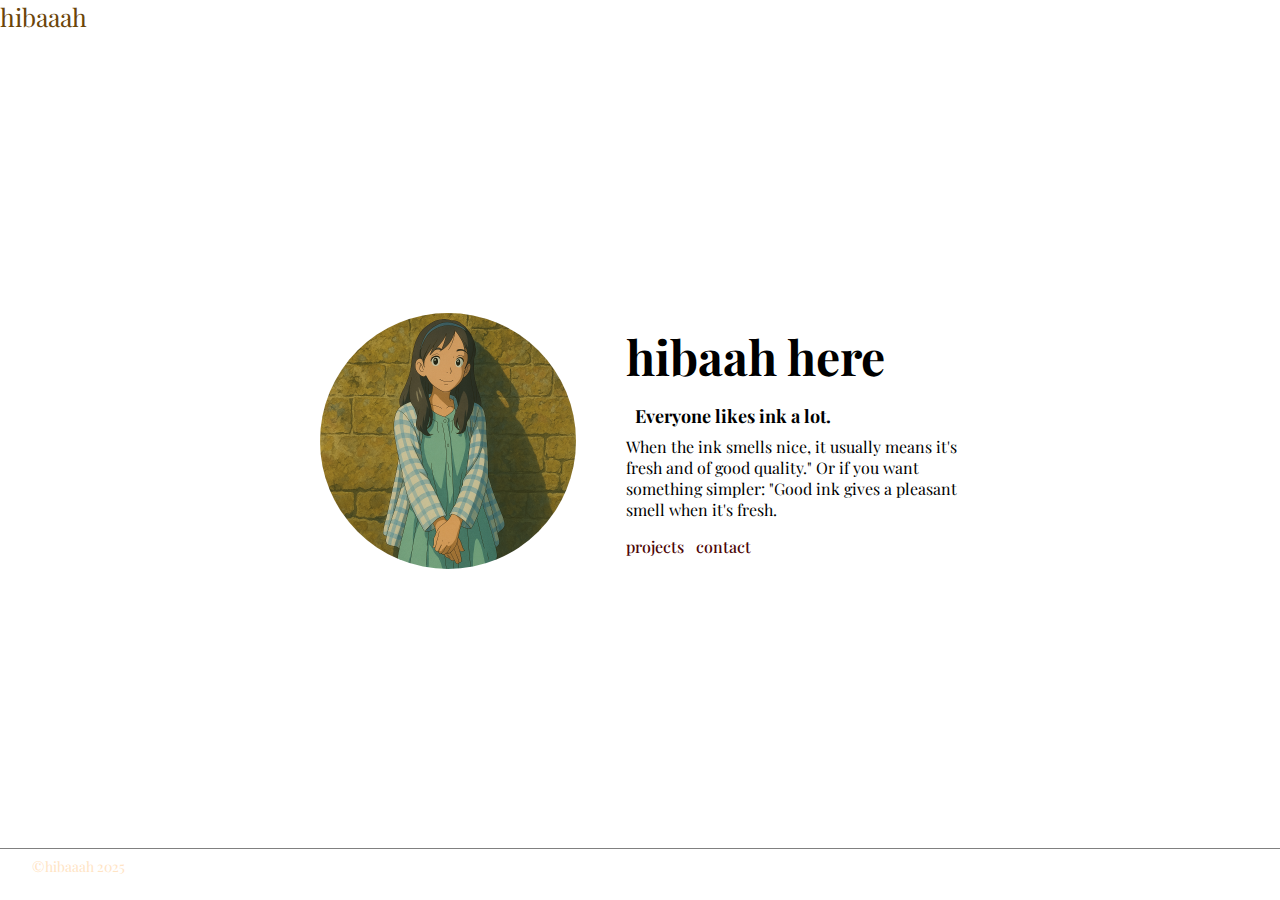
<file: index.html>
<!DOCTYPE html>
<html lang="en">
  <head>
    <meta charset="UTF-8" />
    <meta name="viewport" content="width=device-width, initial-scale=1.0" />
    <title>Document</title>
    <link rel="stylesheet" href="style.css" />
    <link rel="preconnect" href="https://fonts.googleapis.com" />
    <link rel="preconnect" href="https://fonts.gstatic.com" crossorigin />
    <link
      href="https://fonts.googleapis.com/css2?family=Playfair+Display:ital,wght@0,400..900;1,400..900&display=swap"
      rel="stylesheet"
    />
  </head>
  <body>
    <header>
      <a href="/" class="logo"> hibaaah</a>
    </header>
    <main>
      <div class="hero">
        <img src="/image/photo.PNG" alt="myphoto" class="pic" />
        <div>
          <h1>hibaah here</h1>
          <h2>Everyone likes ink a lot.</h2>
          <p>
            When the ink smells nice, it usually means it's fresh and of good
            quality." Or if you want something simpler: "Good ink gives a
            pleasant smell when it's fresh.
          </p>
          <div class="links">
            <a href="/projects.html ">projects </a>
            <a href="/index2.html">contact</a>
          </div>
        </div>
        


      
    </main>
    <footer>
      <p>&copy;hibaaah 2025</p>
    </footer>
  </body>
</html>
</file>
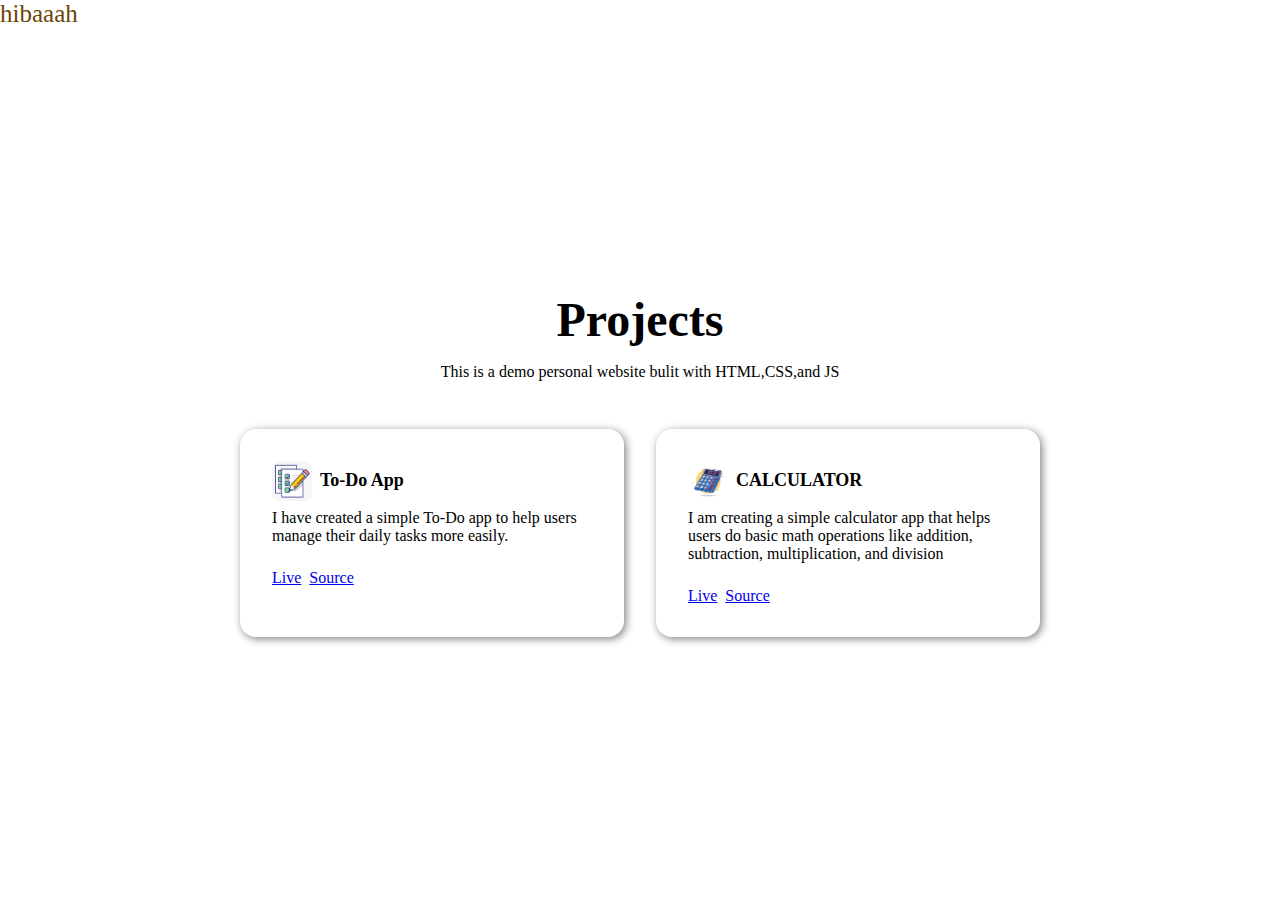
<file: projects.html>
<!DOCTYPE html>
<html lang="en">
  <head>
    <meta charset="UTF-8" />
    <meta name="viewport" content="width=device-width, initial-scale=1.0" />
    <link rel="stylesheet" href="style.css" />
    <title>Document</title>
  </head>
  <body>
    <header>
      <a href="/" class="logo"> hibaaah</a>
    </header>
    <main class="projects__container">
      
            </div>
        
      </div> 
      <div class="projects__title">
        <h1>Projects</h1>
        <p>This is a demo personal website bulit with HTML,CSS,and JS</p>
      </div>

      <!-- Project Card -->
      <div class="projects">
        <div class="project__card">
          <div class="project__title">
            <img src="/image/to do img.png" alt="To-Do App icon" />
            <h2>To-Do App</h2>
          </div>
          <p>
            I have created a simple To-Do app to help users manage their daily
            tasks more easily.
          </p>
          <div class="project__links">
            <a href="#">Live</a>
            <a href="#">Source</a>
          </div>
        </div>

        <!-- Project Card -->
        <div class="project__card">
          <div class="project__title">
            <img src="/image/calculator.png" alt="calculator icon" />
            <h2>CALCULATOR</h2>
          </div>
          <p>
            I am creating a simple calculator app that helps users do basic math
            operations like addition, subtraction, multiplication, and division
          </p>

          <div class="project__links">
            <a href="#">Live</a>
            <a href="#">Source</a>
          </div>
        </div>
      </div>
    </main>
  </body>
</html>
</file>
<file: style.css>
* {
  margin: 0;
  padding: 0;
  box-sizing: border-box;
}

body {
  font-family: "Playfair Display", serif;
}
header {
  padding: i6px 32px;
}
main {
  display: flex;
  align-items: center;
  justify-content: center;
  flex: 1;
}

.logo {
  font-size: 25px;
  color: rgb(107, 69, 8);
  text-decoration: none;
  font-family: "Playfair Display", serif;
  font-weight: 600px;
}
.pic {
  width: 256px;
  height: 256;
  border-radius: 50%;
}
.hero {
  display: flex;
  width: 50%;
  display: flex;
  align-items: center;
  border-radius: 50%;
  gap: 50px;
}

h1 {
  font-size: 48px;
  margin-bottom: 16px;
}
h2 {
  font-size: 18px;
  margin-bottom: 8px;
  margin-left: 9px;
}
p {
  margin-bottom: 16px;
}
.links {
  display: flex;
  align-items: center;
  gap: 12px;
}
.links a {
  color: rgb(77, 7, 7);
  text-decoration: none;
  font-weight: 500;
}
.links a:hover {
  text-decoration: underline;
  text-underline-offset: 4px;
  font-weight: 600;
}
footer {
  padding: 8px 32px;
  font-size: 14px;
  color: bisque;
  border-top: 1px solid gray;
}
body {
  min-height: 100svh;
  display: flex;
  flex-direction: column;
}
.new {
  display: flex;
  align-items: center;
  flex-direction: row;
  gap: 12px;
}

.size {
  width: 45px;
  height: 45px;
  border-radius: 50%;
}
.sizes {
  width: 40px;
  height: 40px;
  border-radius: 50%;
}

.projects__title {
  text-align: center;
}

.project__title {
  display: flex;
  align-items: center;
  gap: 8px;
}

.project__title img {
  width: 40px;
  height: 40px;
  border-radius: 8px;
}

.project__title h2 {
  margin: 0;
}

.projects__container {
  flex-direction: column;
  gap: 32px;
}

.projects {
  display: flex;
  gap: 32px;
  justify-content: center;
}

.project__card {
  width: 30%;
  padding: 32px;
  box-shadow: 2px 2px 8px gray;
  border-radius: 16px;
  display: flex;
  flex-direction: column;
  gap: 8px;
}

.project__links {
  display: flex;
  gap: 8px;
}

body,
html {
  margin: 0;
  padding: 0;
  height: 100%;
  overflow: hidden;
}

canvas {
  position: fixed;
  top: 0;
  left: 0;
  z-index: -1;
}

main {
  position: relative;
  z-index: 1;
  color: black;
}
@media (max width 768) {
  width: 10px;
  padding: 10px;
}
</file>
